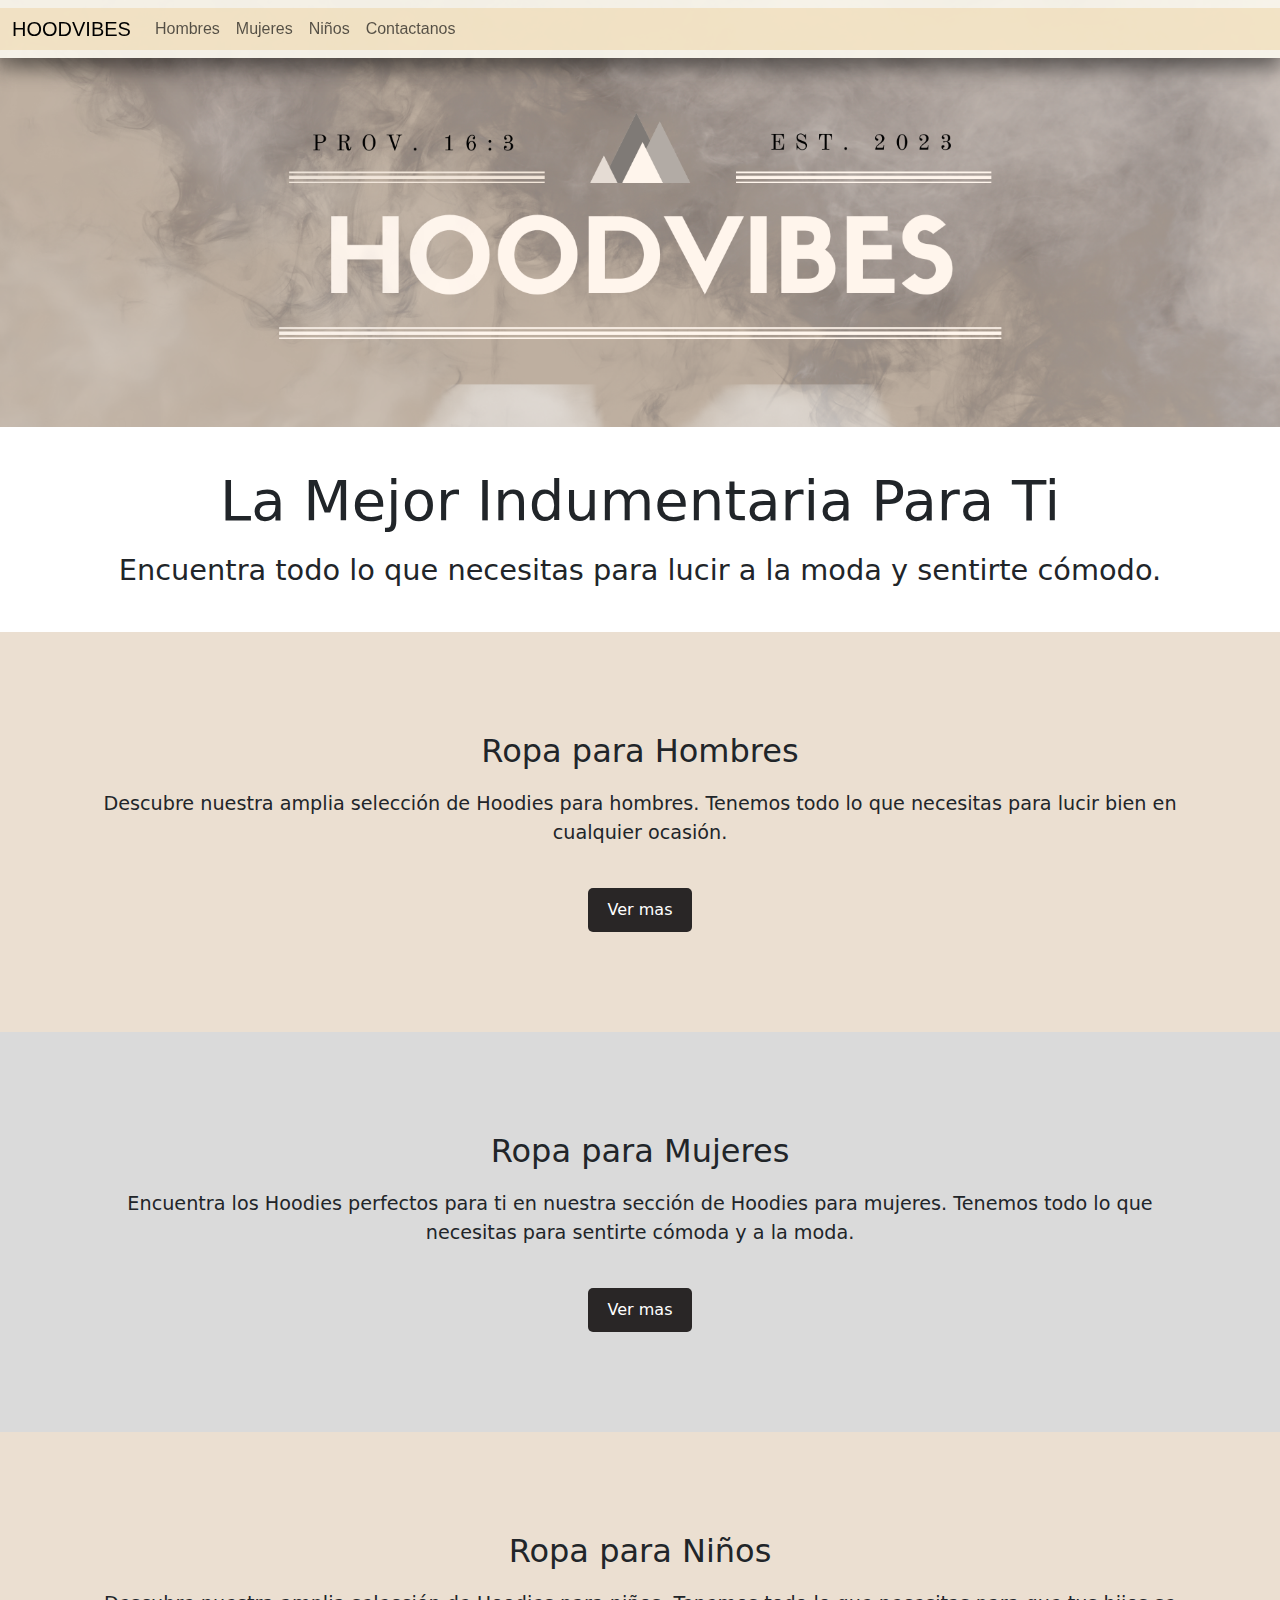
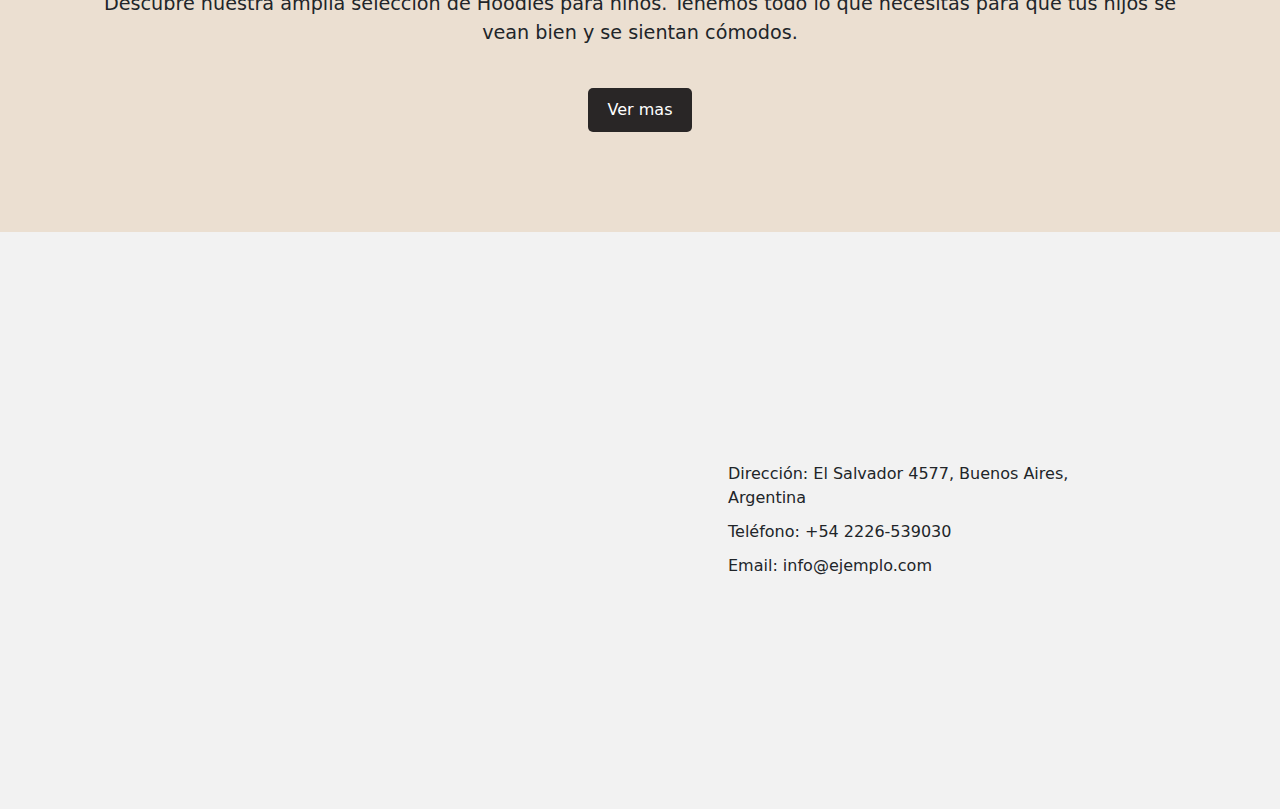
<file: index.html>
<!DOCTYPE html>
<html lang="en">
<head>
    <meta charset="UTF-8">
    <meta http-equiv="X-UA-Compatible" content="IE=edge">
    <meta name="viewport" content="width=device-width, initial-scale=1.0">
    <meta name="description" content="Esta página es el paraíso para los amantes de los Hoodies. Al ingresar a ella, serás recibido por una amplia gama de hoodies de todos los estilos y diseños imaginables.">
    <meta name="keywords" content=" Buzos , Hoodies , ropa , invierno , moda">  <!--variedad entre los html de las etiquetas meta (correccion solicitada) -->
    <link rel="icon" type="image/png" sizes="32x32" href="./media/Black White Minimalist Elegant Letter Initial Name Monogram Logo (1).png">
    <title>HoodVibes</title>
    <!-- css al final del head (correccion solicitada) -->
    <link rel="stylesheet" href="./css/main.css">
    <link rel="stylesheet" href="./css/css/bootstrap.min.css">
</head>
<body>
  <!-- Comienzo del header -->
    <header>
        <nav class="navbar navbar-expand-lg" style="background-color: #faf6ebce;" >
            <div class="container-fluid">
              <a class="navbar-brand" href="index.html">HOODVIBES</a>
              <button class="navbar-toggler" type="button" data-bs-toggle="collapse" data-bs-target="#navbarNavAltMarkup" aria-controls="navbarNavAltMarkup" aria-expanded="false" aria-label="Toggle navigation">
                <span class="navbar-toggler-icon"></span>
              </button>
              <div class="collapse navbar-collapse" id="navbarNavAltMarkup">
                <div class="navbar-nav">
                  <a class="nav-link" aria-current="page" href="pages/hombres.html">Hombres</a>
                  <a class="nav-link" href="pages/mujeres.html">Mujeres</a>
                  <a class="nav-link" href="pages/ninos.html">Niños</a>
                  <a class="nav-link" href="#footer">Contactanos</a>
                </div>
              </div>
            </div>
          </nav>
    </header>
    <!-- fin del header -->
    <!-- Comienzo del main -->
    <main>
        <section class="postbanner">
          <img id="foto-ban" src="./media/banner 2 HOODVIBES.png" alt="Banner de la tienda de ropa">
          <h1>La Mejor Indumentaria Para Ti</h1>
          <p>Encuentra todo lo que necesitas para lucir a la moda y sentirte cómodo.</p>
        </section>
        <!-- Primera seccion de la pagina , deberia tener un html para "comprar ahora " -->

        <section class="ropa-hombres">
          <h2>Ropa para Hombres</h2>
          <p>Descubre nuestra amplia selección de Hoodies para hombres. Tenemos todo lo que necesitas para lucir bien en cualquier ocasión.</p>
          <a class="boton-" href="./pages/hombres.html" role="button">Ver mas</a>
        </section>
        <!-- Seccion de ropa de hombres  -->

        <section class="ropa-mujeres">
          <h2>Ropa para Mujeres</h2>
          <p>Encuentra los Hoodies perfectos para ti en nuestra sección de Hoodies para mujeres.  Tenemos todo lo que necesitas para sentirte cómoda y a la moda.</p>
          <a class="boton-" href="./pages/mujeres.html" role="button">Ver mas</a>
        </section>
        <!-- Seccion de ropa de mujer  -->

        <section class="ropa-niños">
          <h2>Ropa para Niños</h2>
          <p>Descubre nuestra amplia selección de Hoodies para niños.  Tenemos todo lo que necesitas para que tus hijos se vean bien y se sientan cómodos.</p>
          <a class="boton-" href="./pages/ninos.html" role="button">Ver mas</a>
        </section>
        <!-- Seccion de ropa de ninos -->
      </main>
    <!-- Comienzo footer  -->
    <footer id="footer">
        <div class="mapa">
          <iframe src="https://www.google.com/maps/embed?pb=!1m18!1m12!1m3!1d13139.52524123755!2d-58.44602342854807!3d-34.58186965086755!2m3!1f0!2f0!3f0!3m2!1i1024!2i768!4f13.1!3m3!1m2!1s0x95bcb5924702e2d1%3A0x70b075b79ca9b53e!2sPalermo%20Hollywood%2C%20CABA!5e0!3m2!1ses!2sar!4v1683251488282!5m2!1ses!2sar"></iframe>
    </div>
    <div class="info">
        <p>Dirección: El Salvador 4577, Buenos Aires, Argentina</p>
        <p>Teléfono: +54 2226-539030</p>
        <p>Email: info@ejemplo.com</p>
    </div>
    </footer>
    <!-- fin del footer -->
    <script src="https://cdn.jsdelivr.net/npm/bootstrap@5.3.0/dist/js/bootstrap.bundle.min.js" integrity="sha384-geWF76RCwLtnZ8qwWowPQNguL3RmwHVBC9FhGdlKrxdiJJigb/j/68SIy3Te4Bkz" crossorigin="anonymous"></script>
  </body>
</html>
</file>
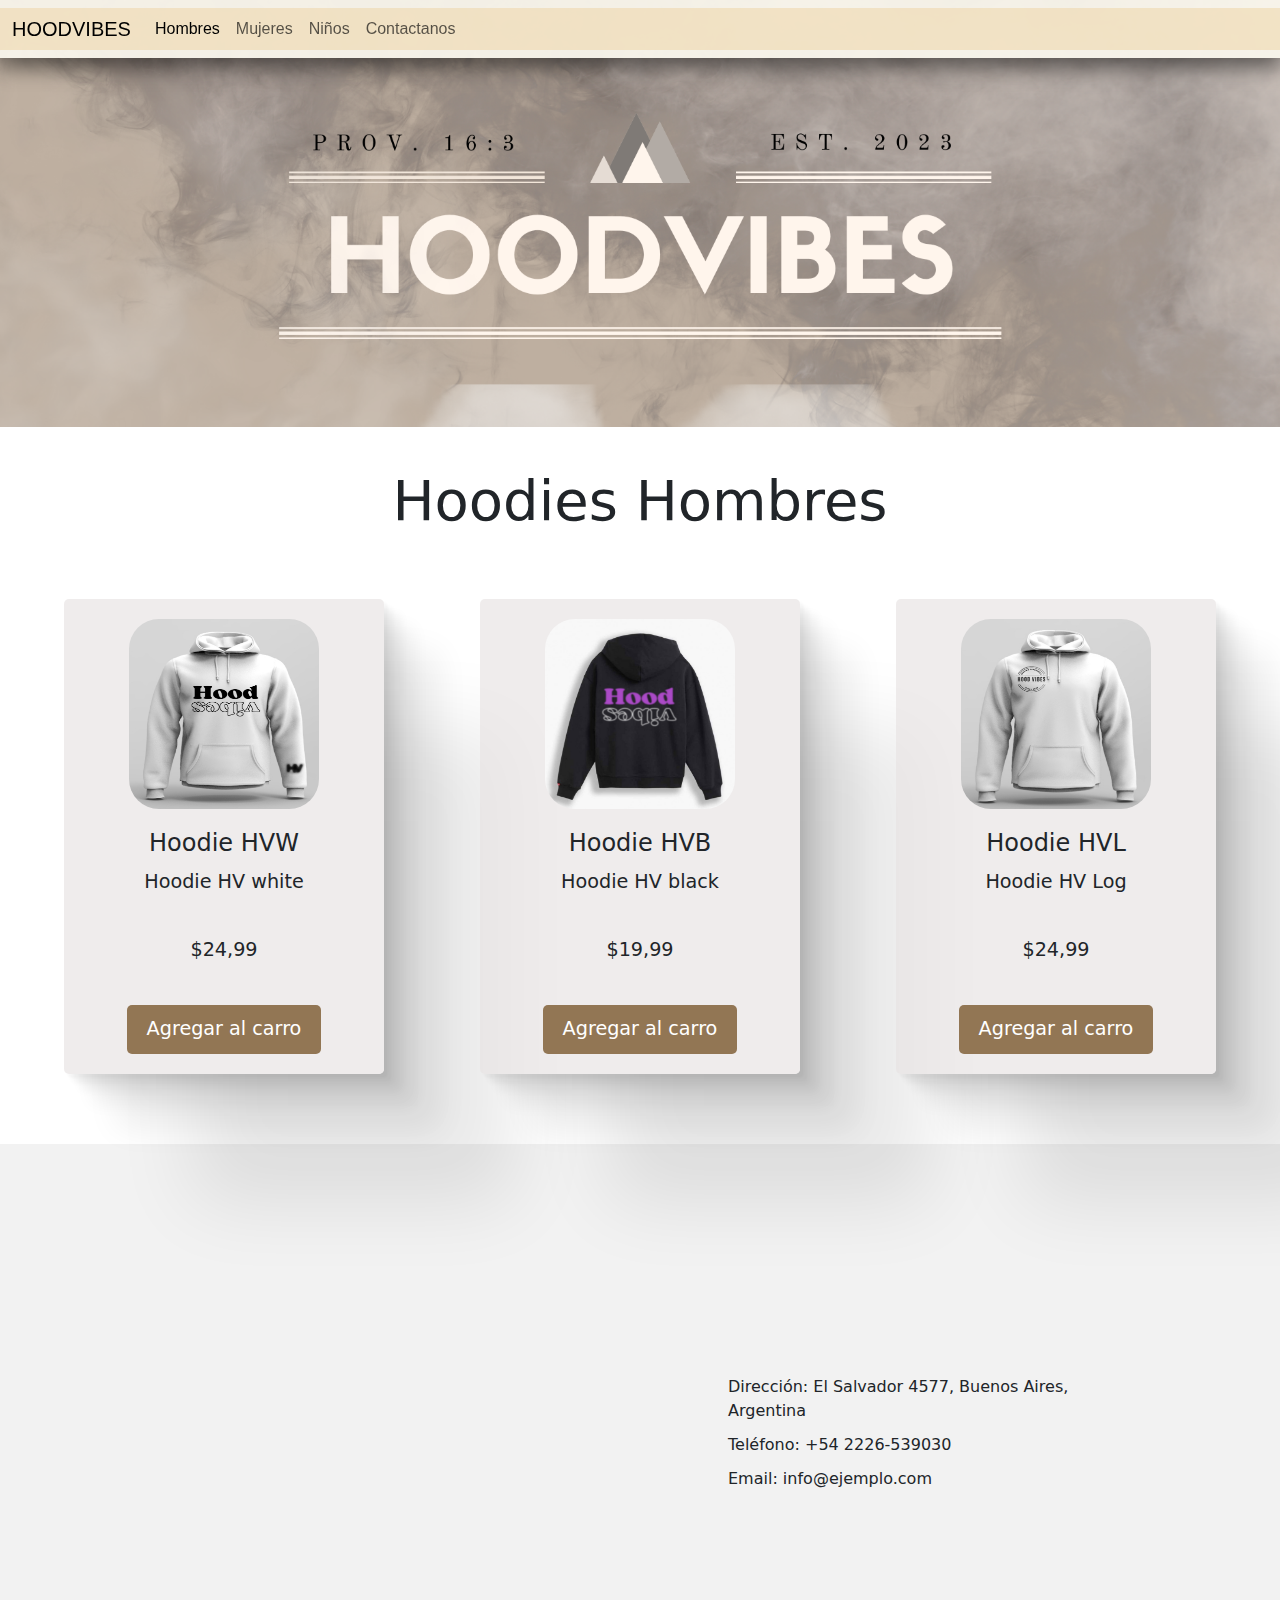
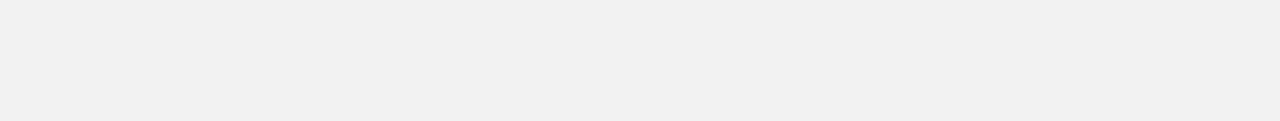
<file: pages/hombres.html>
<!DOCTYPE html>
<html lang="es">
<head>
  <meta charset="UTF-8">
  <meta name="viewport" content="width=device-width, initial-scale=1.0">
  <meta name="description" content="Esta página es el paraíso de los Hoodies de Hombres!.
   Al ingresar, serás recibido por una amplia gama de hoodies y Buzos de todos los estilos y diseños para tu eleccion.">
  <meta name="keywords" content=" Buzos de homrbes , buzos , Hoodies hombres , ropa hombres , Indumentaria , invierno , moda hombres">
  <link rel="icon" type="image/png" sizes="32x32" href="../media/Black White Minimalist Elegant Letter Initial Name Monogram Logo (1).png">
  <title>Tienda de Ropa - Hombres</title>
  <!-- css al final del head (correccion solicitada) -->
  <link rel="stylesheet" href="../css/main.css">
  <link rel="stylesheet" href="../css/css/bootstrap.min.css">
</head>
<body>
  <header>
    <nav class="navbar navbar-expand-lg" style="background-color: #faf6ebce;" >
        <div class="container-fluid">
          <a class="navbar-brand" href="../index.html">HOODVIBES</a>
          <button class="navbar-toggler" type="button" data-bs-toggle="collapse" data-bs-target="#navbarNavAltMarkup" aria-controls="navbarNavAltMarkup" aria-expanded="false" aria-label="Toggle navigation">
            <span class="navbar-toggler-icon"></span>
          </button>
          <div class="collapse navbar-collapse" id="navbarNavAltMarkup">
            <div class="navbar-nav">
              <a class="nav-link active" aria-current="page" href="./hombres.html">Hombres</a>
              <a class="nav-link" href="./mujeres.html">Mujeres</a>
              <a class="nav-link" href="./ninos.html">Niños</a>
              <a class="nav-link" href="#footer">Contactanos</a>
            </div>
          </div>
        </div>
      </nav>
  </header>
  <script src="https://cdn.jsdelivr.net/npm/bootstrap@5.3.0/dist/js/bootstrap.bundle.min.js" integrity="sha384-geWF76RCwLtnZ8qwWowPQNguL3RmwHVBC9FhGdlKrxdiJJigb/j/68SIy3Te4Bkz" crossorigin="anonymous"></script>
 </body>
  <!-- Fin del header  -->
  <main>

      <!-- </div> --> 
      <section class="postbanner">
        <img id="foto-ban" src="../media/banner 2 HOODVIBES.png" alt="Banner de la tienda de ropa">
        <h1>Hoodies Hombres</h1>

      <div class="product-container">
        <div class="product">
          <img src="../media/Hoodie blanco 2.png" alt="Producto 1">
          <h2>Hoodie HVW</h2>
          <p>Hoodie HV white </p>
          <p>$24,99</p>
          <button class="carrito">Agregar al carro</button>
        </div>
        <div class="product">
          <img src="../media/Hoodie negro ,,.png" alt="Producto 2">
          <h2>Hoodie HVB</h2>
          <p>Hoodie HV black </p>
          <p>$19,99</p>
          <button class="carrito">Agregar al carro</button>
        </div>
        <div class="product">
          <img src="../media/Diseño hoodie blanco.png" alt="Producto 3">
          <h2>Hoodie HVL</h2>
          <p>Hoodie HV Log</p>
          <p>$24,99</p>
          <button class="carrito">Agregar al carro</button>
        </div>
      </div>
    </div>
  </main>

  <footer id="footer">
    <div class="mapa">
      <iframe src="https://www.google.com/maps/embed?pb=!1m18!1m12!1m3!1d13139.52524123755!2d-58.44602342854807!3d-34.58186965086755!2m3!1f0!2f0!3f0!3m2!1i1024!2i768!4f13.1!3m3!1m2!1s0x95bcb5924702e2d1%3A0x70b075b79ca9b53e!2sPalermo%20Hollywood%2C%20CABA!5e0!3m2!1ses!2sar!4v1683251488282!5m2!1ses!2sar"></iframe>
    </div>

    <div class="info">
      <p>Dirección: El Salvador 4577, Buenos Aires, Argentina</p>
      <p>Teléfono: +54 2226-539030</p>
      <p>Email: info@ejemplo.com</p>
    </div>
  </footer>

  <!-- Fin del footer y su contenido  -->
</file>
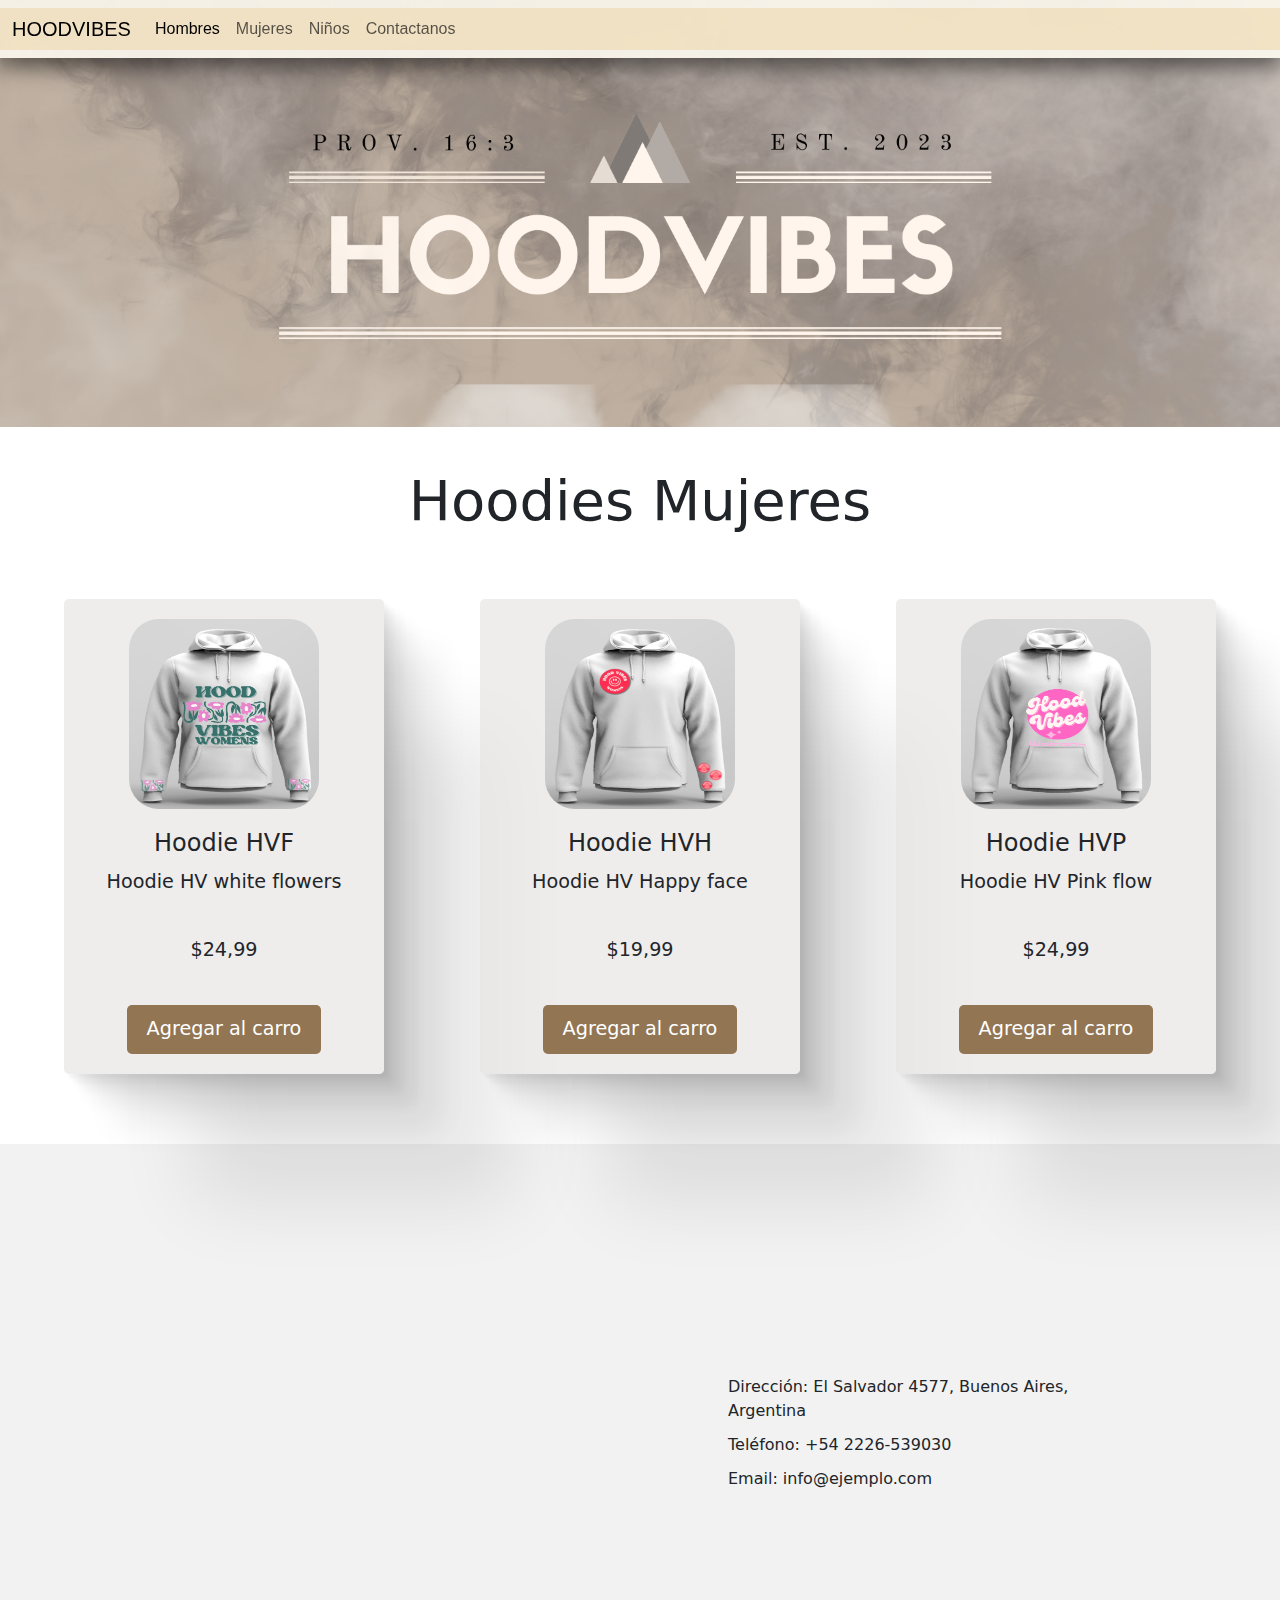
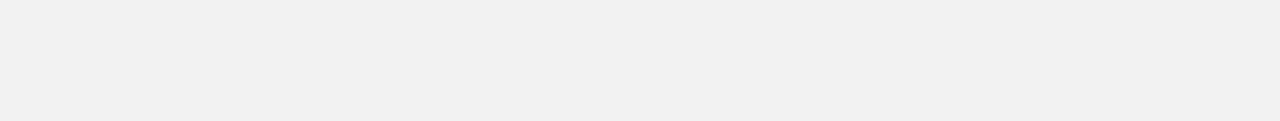
<file: pages/mujeres.html>
<!DOCTYPE html>
<html lang="es">
<head>
  <meta charset="UTF-8">
  <meta http-equiv="X-UA-Compatible" content="IE=edge">
  <meta name="viewport" content="width=device-width, initial-scale=1.0">
  <meta name="description" content="Esta página es el paraíso para los amantes de los Hoodies de Mujeres!.
   Al ingresar a ella, serás recibido por una amplia gama de hoodies de todos los estilos y diseños imaginables.">
  <meta name="keywords" content=" Buzos para mujeres, Hoodies de mujeres , ropa mujer , ropa invierno mujer, moda femenina ">
  <link rel="icon" type="image/png" sizes="32x32" href="../media/Black White Minimalist Elegant Letter Initial Name Monogram Logo (1).png">
  <title>Tienda de Ropa - Mujeres</title>
  <!-- css al final del head (correccion solicitada) -->
  <link rel="stylesheet" href="../css/main.css">
  <link rel="stylesheet" href="../css/css/bootstrap.min.css">
</head>
<script src="https://cdn.jsdelivr.net/npm/bootstrap@5.3.0/dist/js/bootstrap.bundle.min.js" integrity="sha384-geWF76RCwLtnZ8qwWowPQNguL3RmwHVBC9FhGdlKrxdiJJigb/j/68SIy3Te4Bkz" crossorigin="anonymous"></script>
<body>
  <header>
    <nav class="navbar navbar-expand-lg" style="background-color: #faf6ebce;" >
        <div class="container-fluid">
          <a class="navbar-brand" href="../index.html">HOODVIBES</a>
          <button class="navbar-toggler" type="button" data-bs-toggle="collapse" data-bs-target="#navbarNavAltMarkup" aria-controls="navbarNavAltMarkup" aria-expanded="false" aria-label="Toggle navigation">
            <span class="navbar-toggler-icon"></span>
          </button>
          <div class="collapse navbar-collapse" id="navbarNavAltMarkup">
            <div class="navbar-nav">
              <a class="nav-link active" aria-current="page" href="./hombres.html">Hombres</a>
              <a class="nav-link" href="./mujeres.html">Mujeres</a>
              <a class="nav-link" href="./ninos.html">Niños</a>
              <a class="nav-link" href="#footer">Contactanos</a>
            </div>
          </div>
        </div>
      </nav>
  </header>
  <!-- Fin del header  -->
  <main>

      <!-- </div> --> 
      <section class="postbanner">
        <img id="foto-ban" src="../media/banner 2 HOODVIBES.png" alt="Banner de la tienda de ropa">
      <h1>Hoodies Mujeres</h1>
      <div class="product-container">
        <div class="product">
          <img src="../media/HV womens 2.png" alt="Producto 1">
          <h2>Hoodie HVF</h2>
          <p>Hoodie HV white flowers </p>
          <p>$24,99</p>
          <button class="carrito">Agregar al carro</button>
        </div>
        <div class="product">
          <img src="../media/HV womens 1.png" alt="Producto 2">
          <h2>Hoodie HVH</h2>
          <p>Hoodie HV Happy face </p>
          <p>$19,99</p>
          <button class="carrito">Agregar al carro</button>
        </div>
        <div class="product">
          <img src="../media/HV women 3.png" alt="Producto 3">
          <h2>Hoodie HVP</h2>
          <p>Hoodie HV Pink flow</p>
          <p>$24,99</p>
          <button class="carrito">Agregar al carro</button>
        </div>
      </div>
    </div>
  </main>

  <footer id="footer">
    <div class="mapa">
      <iframe src="https://www.google.com/maps/embed?pb=!1m18!1m12!1m3!1d13139.52524123755!2d-58.44602342854807!3d-34.58186965086755!2m3!1f0!2f0!3f0!3m2!1i1024!2i768!4f13.1!3m3!1m2!1s0x95bcb5924702e2d1%3A0x70b075b79ca9b53e!2sPalermo%20Hollywood%2C%20CABA!5e0!3m2!1ses!2sar!4v1683251488282!5m2!1ses!2sar"></iframe>
    </div>
    <div class="info">
      <p>Dirección: El Salvador 4577, Buenos Aires, Argentina</p>
      <p>Teléfono: +54 2226-539030</p>
      <p>Email: info@ejemplo.com</p>
    </div>
  </footer>

  <!-- Fin del footer y su contenido  -->
</file>
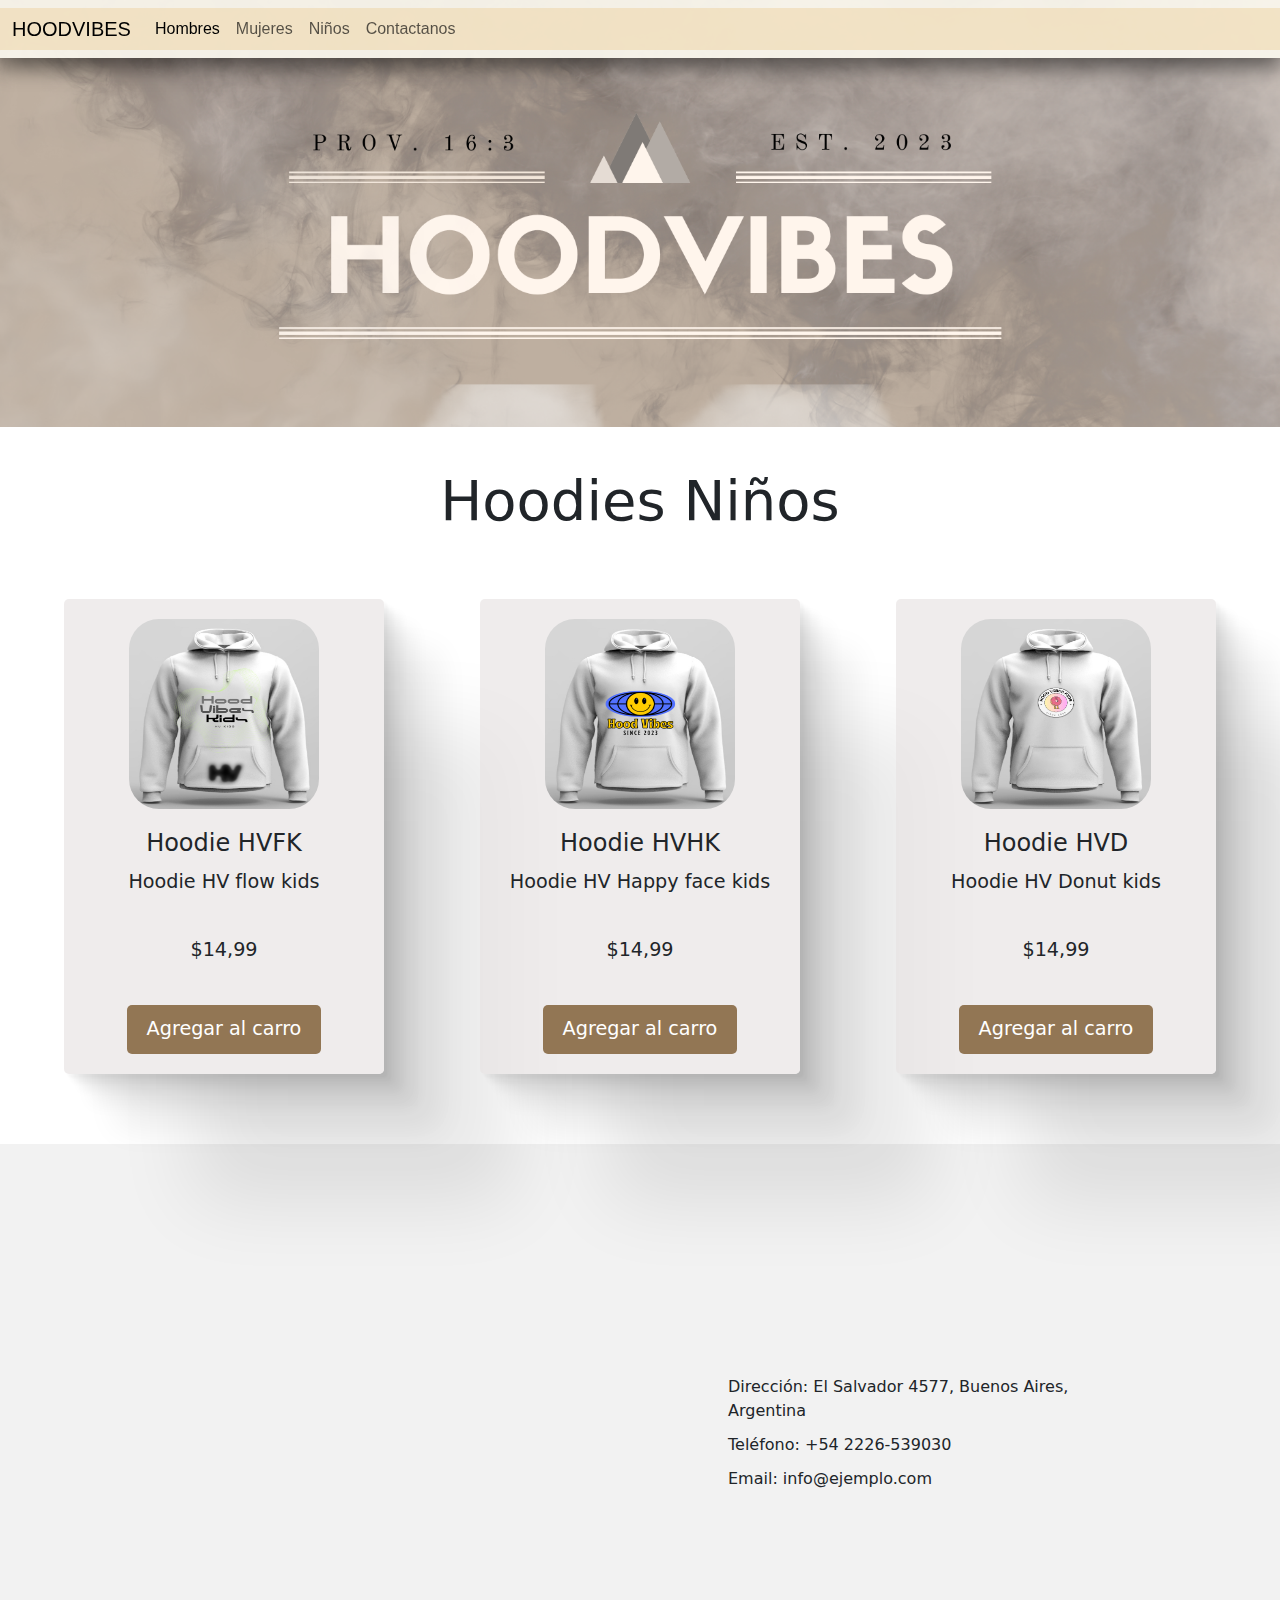
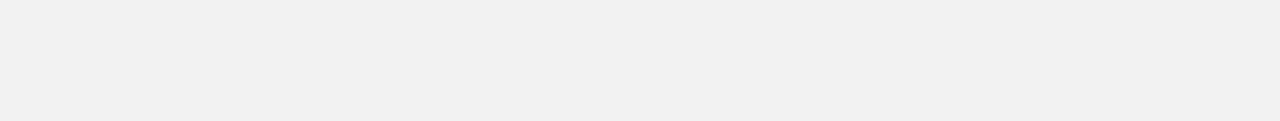
<file: pages/ninos.html>
<!DOCTYPE html>
<html lang="es">
<head>
  <meta charset="UTF-8">
  <meta name="viewport" content="width=device-width, initial-scale=1.0">
  <meta name="description" content="Esta página es un gran lugar para los amantes de los Hoodies. 
  Al ingresar a ella, serás recibido por una amplia gama de hoodies para niños de todos los estilos y diseños imaginables.">
  <meta name="keywords" content=" Buzos de niños, Hoodies para niños , ropa niños , invierno ropa , ropa calentita, abrigos, moda niños">
  <link rel="icon" type="image/png" sizes="32x32" href="../media/Black White Minimalist Elegant Letter Initial Name Monogram Logo (1).png">
  <title>Tienda de Ropa - Niños</title>
<!-- css al final del head (correccion solicitada) -->
  <link rel="stylesheet" href="../css/main.css">
  <link rel="stylesheet" href="../css/css/bootstrap.min.css">
</head>
<script src="https://cdn.jsdelivr.net/npm/bootstrap@5.3.0/dist/js/bootstrap.bundle.min.js" integrity="sha384-geWF76RCwLtnZ8qwWowPQNguL3RmwHVBC9FhGdlKrxdiJJigb/j/68SIy3Te4Bkz" crossorigin="anonymous"></script>
<body>
  <header>
    <nav class="navbar navbar-expand-lg" style="background-color: #faf6ebce;" >
        <div class="container-fluid">
          <a class="navbar-brand" href="../index.html">HOODVIBES</a>
          <button class="navbar-toggler" type="button" data-bs-toggle="collapse" data-bs-target="#navbarNavAltMarkup" aria-controls="navbarNavAltMarkup" aria-expanded="false" aria-label="Toggle navigation">
            <span class="navbar-toggler-icon"></span>
          </button>
          <div class="collapse navbar-collapse" id="navbarNavAltMarkup">
            <div class="navbar-nav">
              <a class="nav-link active" aria-current="page" href="./hombres.html">Hombres</a>
              <a class="nav-link" href="./mujeres.html">Mujeres</a>
              <a class="nav-link" href="./ninos.html">Niños</a>
              <a class="nav-link" href="#footer">Contactanos</a>
            </div>
          </div>
        </div>
      </nav>
  </header>
  <!-- Fin del header  -->
  <main>

      <!-- </div> --> 
      <section class="postbanner">
        <img id="foto-ban" src="../media/banner 2 HOODVIBES.png" alt="Banner de la tienda de ropa">
      <h1>Hoodies Niños</h1>
      <div class="product-container">
        <div class="product">
          <img src="../media/HV kids 1.png" alt="Producto 1">
          <h2>Hoodie HVFK</h2>
          <p>Hoodie HV flow kids </p>
          <p>$14,99</p>
          <button class="carrito">Agregar al carro</button>
        </div>
        <div class="product">
          <img src="../media/Hv kids 2.png" alt="Producto 2">
          <h2>Hoodie HVHK</h2>
          <p>Hoodie HV Happy face kids </p>
          <p>$14,99</p>
          <button class="carrito">Agregar al carro</button>
        </div>
        <div class="product">
          <img src="../media/Hv kids 3.png" alt="Producto 3">
          <h2>Hoodie HVD</h2>
          <p>Hoodie HV Donut kids</p>
          <p>$14,99</p>
          <button class="carrito">Agregar al carro</button>
        </div>
      </div>
    </div>
  </main>

  <footer id="footer">
    <div class="mapa">
      <iframe src="https://www.google.com/maps/embed?pb=!1m18!1m12!1m3!1d13139.52524123755!2d-58.44602342854807!3d-34.58186965086755!2m3!1f0!2f0!3f0!3m2!1i1024!2i768!4f13.1!3m3!1m2!1s0x95bcb5924702e2d1%3A0x70b075b79ca9b53e!2sPalermo%20Hollywood%2C%20CABA!5e0!3m2!1ses!2sar!4v1683251488282!5m2!1ses!2sar"></iframe>
    </div>
    <div class="info">
      <p>Dirección: El Salvador 4577, Buenos Aires, Argentina</p>
      <p>Teléfono: +54 2226-539030</p>
      <p>Email: info@ejemplo.com</p>
    </div>
  </footer>

  <!-- Fin del footer y su contenido  -->
</file>
<file: css/main.css>
/* Estilos del header  */
.container-fluid {
  display: block;
  font-family: arial, sans-serif;
  font-size: 1em;
  line-height: 1.6;
  color: #4d4d4d;
background-color: #eed4a586;
}
/* estilos a del header */
a {
  color: #353535;
  text-decoration: none;
}

header {
  background:#ffffff9c;
  position: fixed;
  top: 0;
  left: 0;
  width: 100%;
  box-shadow: 0px 10px 20px 0px rgba(0, 0, 0, 0.5);
 }
 /* sombra al header conteiner  */
 #foto-ban {
  display: block;
  width:100vw;
  margin:0px;
  margin-bottom: 40px;
}
/* el espacio entre el banner y el header  */
 .postbanner {
  background-color: #ffffff62;
  text-align: center;
}
/* Centra el texto de el "post banner" */
.postbanner h1 {
  font-size: 3.5em;
  margin-bottom: 15px;
}
/* tamaño de la letra H1  */
.postbanner p {
  font-size: 1.8em;
  margin-bottom: 40px;
}
/* tamaño de la letra de p  */
  .ropa-hombres {
    background-color: #cfb3926b;
    padding: 100px;
    text-align: center;
  }
  /* seccion de ropa de hombres */
  .ropa-hombres h2 {
    font-size: 2rem;
    margin-bottom: 20px;
  }
  /* tamaño y margin del h2  */
  .ropa-hombres p {
    font-size: 1.2rem;
    margin-bottom: 40px;
  }
  /* tamaño del p  */
  .ropa-mujeres {
    background-color: #dadada;
    padding: 100px;
    text-align: center;
  }
  /* seccion ropa de mujeres */
  .ropa-mujeres h2 {
    font-size: 2rem;
    margin-bottom: 20px;
  }
  /* tamaño y margin de h2  */
  .ropa-mujeres p {
    font-size: 1.2rem;
    margin-bottom: 40px;
  }
  /* tamaño de fuente de p  */
  .ropa-niños {
    background-color: #cfb3926b;
    padding: 100px;
    text-align: center;
  }
  /* seccion de ropa de niños */
  .ropa-niños h2 {
    font-size: 2rem;
    margin-bottom: 20px;
  }
  /* tamaño y margin de h2 */
  .ropa-niños p {
    font-size: 1.2rem;
    margin-bottom: 40px;
  }
  /* tamaño de fuente de p */
  
  footer {
    background-color: #f2f2f2;
    padding: 200px;
    display: flex;
    flex-wrap: wrap;
    justify-content: space-between;
    align-items: center;
  }
  .mapa {
    /* width: 10em; */
    margin-bottom: 20px;
  }
  .info {
    width: 40%;
    text-align: left;
  }

  .info p {
    margin: 10px 0;
  }

  /* configuracion del footer */

/* seccion de hombre */
h1 {
  text-align: center;
  margin-top: 50px;
}

/* Estilos para el contenedor de los productos */
.product-container {
  display: flex;
  flex-wrap: wrap;
  justify-content: space-between;
  width: 90%;
  margin: 0 auto;
  padding-top: 50px;
  margin-bottom: 70px;
}

/* Estilos para cada producto */
.product {
  display: flex;
  flex-direction: column;
  justify-content: center;
  align-items: center;
  width: 20em;
  padding: 20px;
  background-color: #e7e2e2ab;
  border-radius: 5px;
  box-shadow:
  3.6px 3.5px 2.2px rgba(0, 0, 0, 0.026),
  8.6px 8.4px 5.3px rgba(0, 0, 0, 0.038),
  16.2px 15.9px 10px rgba(0, 0, 0, 0.047),
  28.8px 28.4px 17.9px rgba(0, 0, 0, 0.056),
  53.9px 53.1px 33.4px rgba(0, 0, 0, 0.067),
  129px 127px 80px rgba(0, 0, 0, 0.09);
}

/* Estilos para la imagen de cada producto */
.product img {
  display: flex;
  margin: 0px;
  padding: 0px;
  height: 11.875em;
  width: 11.875em;
  border-radius: 30px;
  margin-bottom: 20px;
}

/* Estilos para el título de cada producto */
.product h2 {
  font-size: 1.5rem;
  margin-bottom: 10px;
}

/* Estilos para la descripción de cada producto */
.product p {
  font-size: 1.2rem;
  line-height: 1.5;
}
/* Estilos para el botón "Agregar al carrito" */
.carrito {
  background-color: #927654;
  color: #fff;
  text-decoration: none;
  border: none;
  border-radius: 5px;
  padding: 10px 20px;
  font-size: 1.2rem;
  cursor: pointer;
  transition: 0.3s ease-in-out;
}
.boton- {
    display: inline-block;
    text-decoration: none;
    background-color: #292626;
    color: #fff;
    padding: 10px 20px;
    border-radius: 5px;
    transition: all 0.3s ease;
  }
  .carrito :hover {
    background-color: #c2a580;
    color: #ffffff;
    border: 1px solid #000000;
  }
  .boton- :hover {
    background-color: #c2a580;
    color: #ffffff;
    border: 1px solid #000000;
  }





  @media only screen and (max-width : 425px) {
    .container-fluid {
      display: block;
      font-family: arial, sans-serif;
      font-size: 1em;
      line-height: 1.6;
      color: #4d4d4d;
    background-color: #eed4a586;
    }

    a {
      color: #353535;
      text-decoration: none;
    }
    header {
      background:#ffffff9c;
      position: fixed;
      top: 0;
      left: 0;
      width: 100%;
      box-shadow: 0px 10px 20px 0px rgba(0, 0, 0, 0.5);
     }
     /* sombra al header conteiner  */
    
     #foto-ban {
      display: block;
      max-width: 100%;
      padding: 0px;
      margin: 0px;
      margin-bottom: 30px;
    }
    /* el espacio entre el banner y el header  */
    
     .postbanner {
      margin-top: 50px;
      background-color: #ffffff62;
      text-align: center;
    }
    /* Centra el texto de el "post banner" */
    
    .postbanner h1 {
      font-size: 1.8em;
      margin-bottom: 15px;
    }
    /* tamaño de la letra H1  */
    .postbanner p {
      font-size: 1em;
      margin-bottom: 40px;
    }
    /* tamaño de la letra de p  */
    
      .ropa-hombres {
        background-color: #cfb3926b;
        padding: 40px;
        text-align: center;
      }
      /* seccion de ropa de hombres */
    
      .ropa-hombres h2 {
        font-size: 2rem;
        margin-bottom: 20px;
      }
      /* tamaño y margin del h2  */
      
      .ropa-hombres p {
        font-size: 1em;
        margin-bottom: 40px;
      }
      /* tamaño del p  */
    
      .ropa-mujeres {
        background-color: #dadada;
        padding: 40px;
        text-align: center;
      }
      /* seccion ropa de mujeres */
      
      .ropa-mujeres h2 {
        font-size: 2rem;
        margin-bottom: 20px;
      }
      /* tamaño y margin de h2  */
    
      .ropa-mujeres p {
        font-size: 1em;
        margin-bottom: 40px;
      }
      /* tamaño de fuente de p  */
    
      .ropa-niños {
        background-color: #cfb3926b;
        padding: 40px;
        text-align: center;
      }
      /* seccion de ropa de niños */
      
      .ropa-niños h2 {
        font-size: 2rem;
        margin-bottom: 20px;
      }
      /* tamaño y margin de h2 */
    
      .ropa-niños p {
        font-size: 1em;
        margin-bottom: 40px;
      }
      /* tamaño de fuente de p */
    
      footer {
        background-color: #f2f2f2;
        padding: 15px;
        
      }
    
      .mapa {
        margin-bottom: 20px;

      }
    
      .info {
        display: flex;
        font-size: 0.9em;
        max-width: 100%;
        text-align:center;
      }
    
      .info p {
        display: flex;
        margin: 0.5em;
        padding: 0px;
      }


      /* seccion de hombre */
      h1 {
        text-align: center;
        margin-top: 50px;
      }

/* Estilos para el contenedor de los productos */
      .product-container {
        display: grid;
        flex-direction: column;
        justify-content: center;
        width: 90%;
        margin: 0;
        padding-top: 2%;
        margin-bottom: 70px;
        }

/* Estilos para cada producto */
      .product {
        display: grid;
        flex-direction: column;
        justify-content: center;
        width: 100%;
        margin-left: 22.5px;
        margin-bottom: 20px;
        background-color: #ffffffab;
        border-radius: 5px;
        box-shadow:
        3.6px 3.5px 2.2px rgba(0, 0, 0, 0.026),
        8.6px 8.4px 5.3px rgba(0, 0, 0, 0.038),
        16.2px 15.9px 10px rgba(0, 0, 0, 0.047),
        28.8px 28.4px 17.9px rgba(0, 0, 0, 0.056),
        53.9px 53.1px 33.4px rgba(0, 0, 0, 0.067),
        129px 127px 80px rgba(0, 0, 0, 0.09);
        padding: 20px;
        }

/* Estilos para la imagen de cada producto */
      .product img {
        display: grid;
        margin-left:30px;
        height: 180px;
        width: 180px;
        border-radius: 10px;
        margin-bottom:15px;
        }

/* Estilos para el título de cada producto */
    .product h2 {
      font-size: 1.2rem;
      margin-bottom: 10px;
    }

/* Estilos para la descripción de cada producto */
    .product p {
      font-size: 1rem;
      line-height: 1.5;}
    }






    /* OTRAS MEDIDAS */
    @media only screen and (max-width : 768px) {
      .container-fluid {
        display: block;
        font-family: arial, sans-serif;
        font-size: 1em;
        line-height: 1.6;
        color: #4d4d4d;
      background-color: #eed4a586;
      }
  
      a {
        color: #353535;
        text-decoration: none;
      }
      header {
        background:#ffffff9c;
        position: fixed;
        top: 0;
        left: 0;
        width: 100%;
        box-shadow: 0px 10px 20px 0px rgba(0, 0, 0, 0.5);
       }
       /* sombra al header conteiner  */
      
       #foto-ban {
        display: block;
        max-width: 100%;
        padding: 0px;
        margin: 0px;
        margin-bottom: 30px;
      }
      /* el espacio entre el banner y el header  */
      
       .postbanner {
        padding-bottom: 40px;
        margin-top: 50px;
        background-color: #eecb9862;
        text-align: center;
      }
      /* Centra el texto de el "post banner" */
      
      .postbanner h1 {
        font-size: 2em;
        margin-bottom: 15px;
      }
      /* tamaño de la letra H1  */
      .postbanner p {
        font-size: 1em;
        margin-bottom: 0px;
      }
      /* tamaño de la letra de p  */
      
        .ropa-hombres {
          background-color: #cfb3926b;
          padding: 40px;
          text-align: center;
        }
        /* seccion de ropa de hombres */
      
        .ropa-hombres h2 {
          font-size: 2rem;
          margin-bottom: 20px;
        }
        /* tamaño y margin del h2  */
        
        .ropa-hombres p {
          font-size: 1em;
          margin-bottom: 40px;
        }
        /* tamaño del p  */
      
        .ropa-mujeres {
          background-color: #dadada;
          padding: 40px;
          text-align: center;
        }
        /* seccion ropa de mujeres */
        
        .ropa-mujeres h2 {
          font-size: 2rem;
          margin-bottom: 20px;
        }
        /* tamaño y margin de h2  */
      
        .ropa-mujeres p {
          font-size: 1em;
          margin-bottom: 40px;
        }
        /* tamaño de fuente de p  */
      
        .ropa-niños {
          background-color: #cfb3926b;
          padding: 40px;
          text-align: center;
        }
        /* seccion de ropa de niños */
        
        .ropa-niños h2 {
          font-size: 2rem;
          margin-bottom: 20px;
        }
        /* tamaño y margin de h2 */
      
        .ropa-niños p {
          font-size: 1em;
          margin-bottom: 40px;
        }
        /* tamaño de fuente de p */
      
        footer {
          background-color: #f2f2f2;
          padding: 15px;
          
        }
      
        .mapa {
          margin-bottom: 20px;
  
        }
      
        .info {
          display: flex;
          font-size: 0.9em;
          max-width: 100%;
          text-align:center;
        }
      
        .info p {
          display: flex;
          flex-direction: column;
          margin: 0.5em;
          padding: 0px;
        }
  
  
        /* seccion de hombre */
        h1 {
          text-align: center;
          margin-top: 50px;
        }
  
  /* Estilos para el contenedor de los productos */
        .product-container {
          display:flex;
          align-items: center;
          flex-direction: column;
          justify-content: center;
          width: 80%;
          margin-left: 10px;
          padding-top: 2%;
          margin-bottom: 70px;
          }
  
  /* Estilos para cada producto */
        .product {
          display: flex;
          flex-direction: column;
          justify-content: center;
          width: 100%;
          margin-bottom: 20px;
          background-color: #ffffffab;
          border-radius: 5px;
          box-shadow:
          3.6px 3.5px 2.2px rgba(0, 0, 0, 0.026),
          8.6px 8.4px 5.3px rgba(0, 0, 0, 0.038),
          16.2px 15.9px 10px rgba(0, 0, 0, 0.047),
          28.8px 28.4px 17.9px rgba(0, 0, 0, 0.056),
          53.9px 53.1px 33.4px rgba(0, 0, 0, 0.067),
          129px 127px 80px rgba(0, 0, 0, 0.09);
          padding: 20px;
          }
  
  /* Estilos para la imagen de cada producto */
        .product img {
          display: flex;
          margin: 0px;
          height: 180px;
          width: 180px;
          margin-bottom:25px;
          }
  
  /* Estilos para el título de cada producto */
      .product h2 {
        font-size: 1.2rem;
        margin-bottom: 10px;
      }
  
  /* Estilos para la descripción de cada producto */
      .product p {
        font-size: 1rem;
        line-height: 1.5;}
      }
</file>
